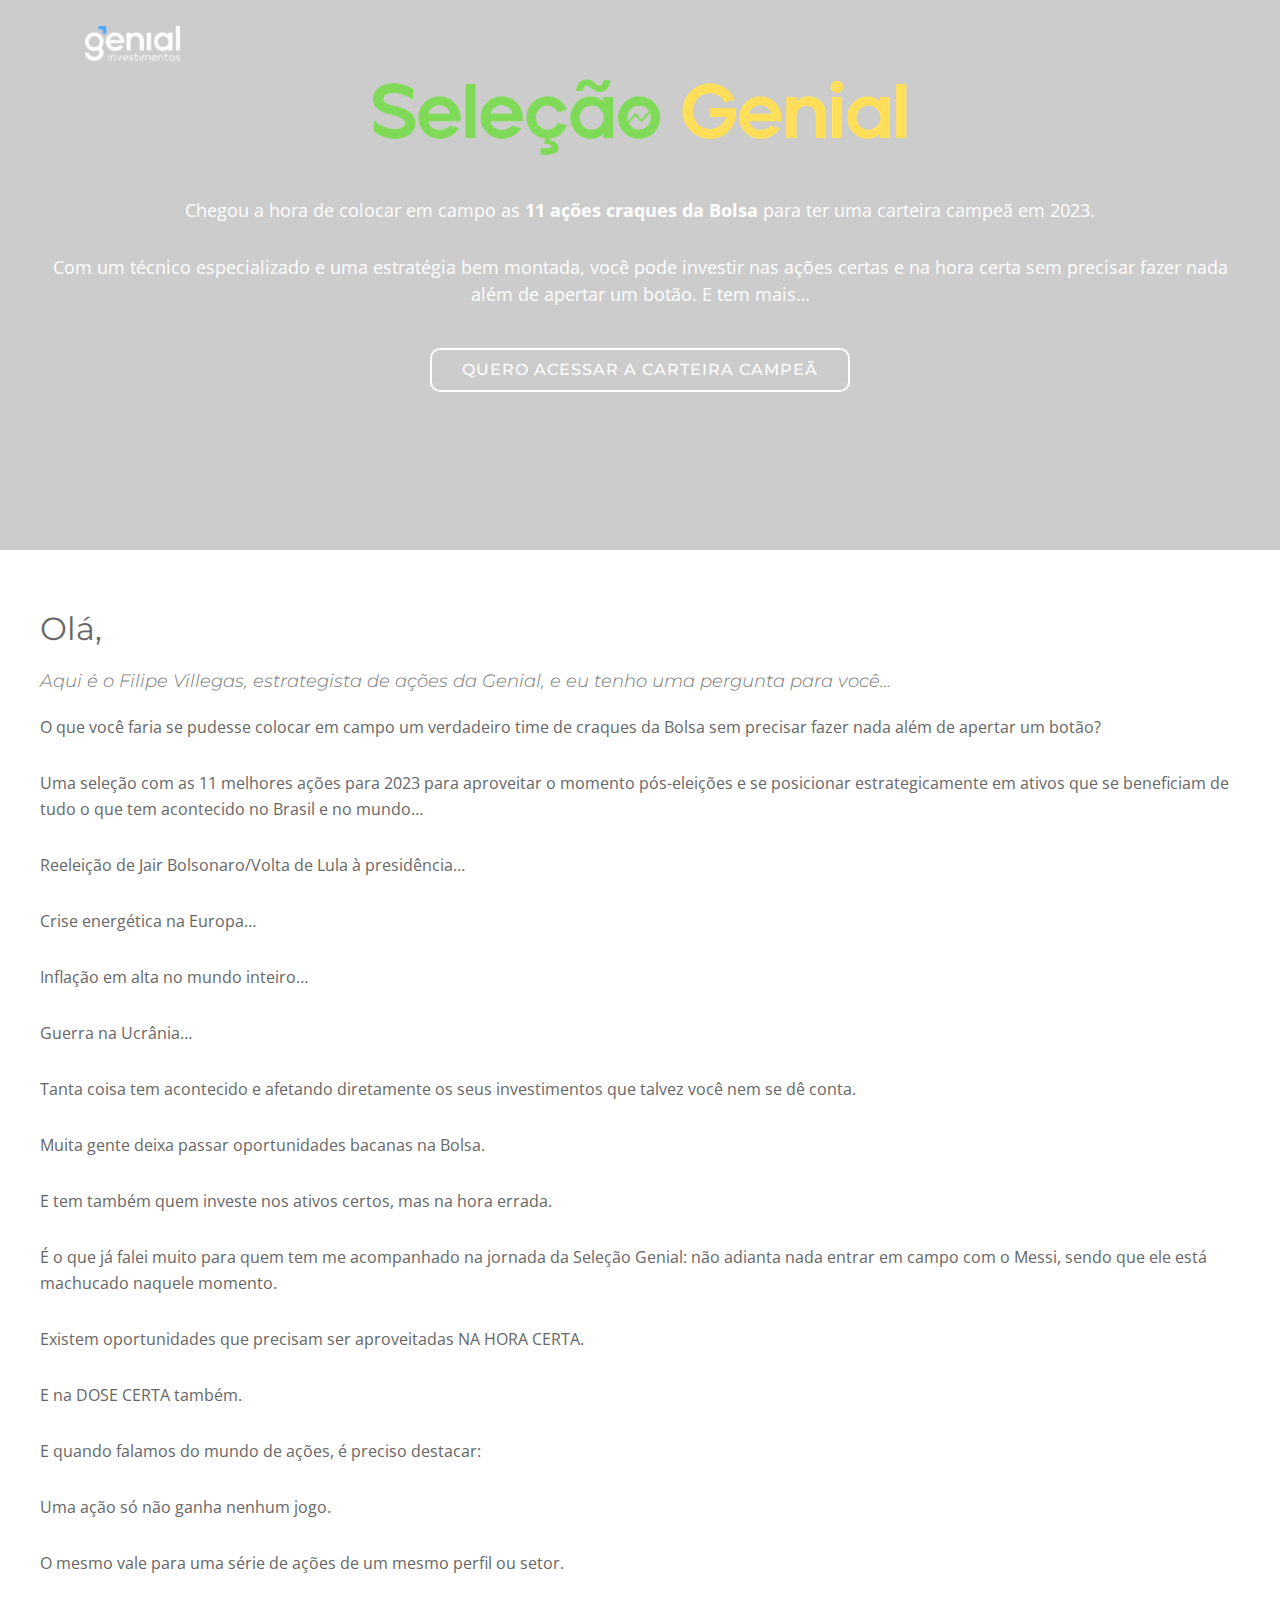
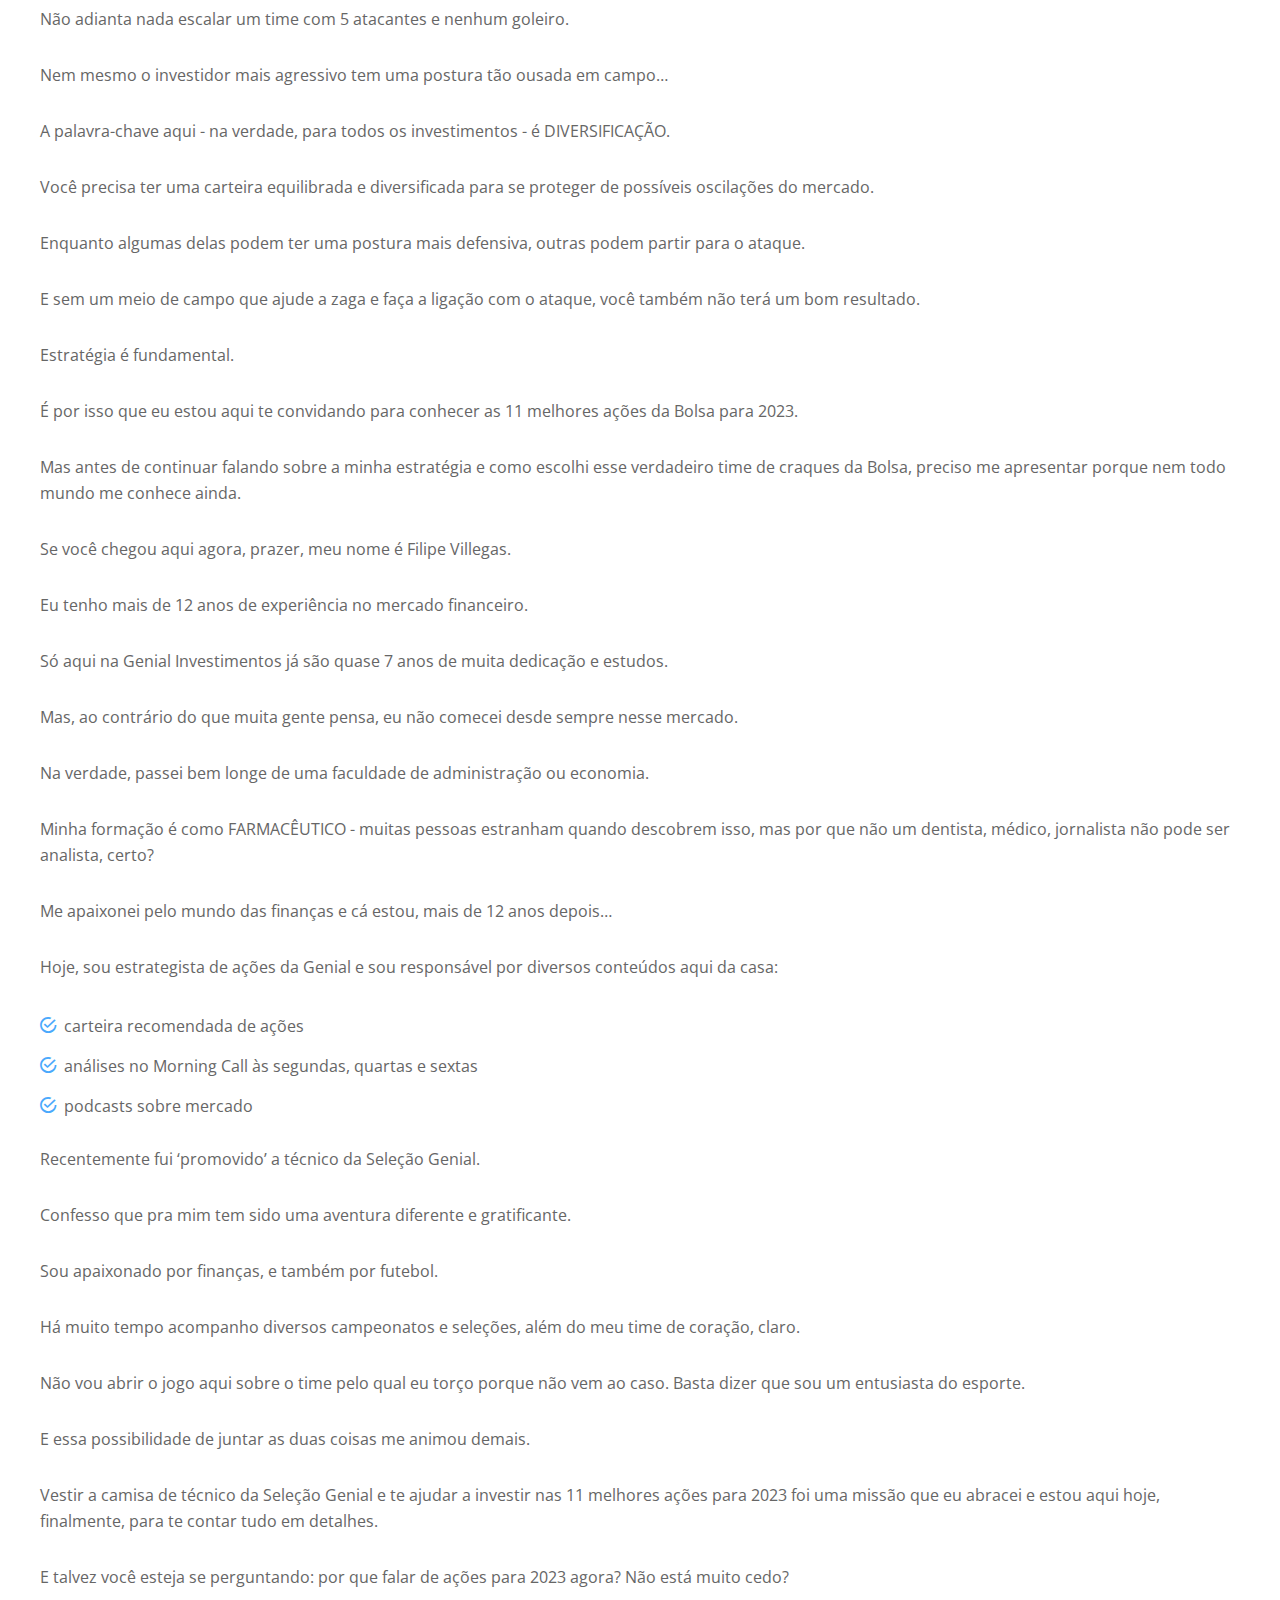
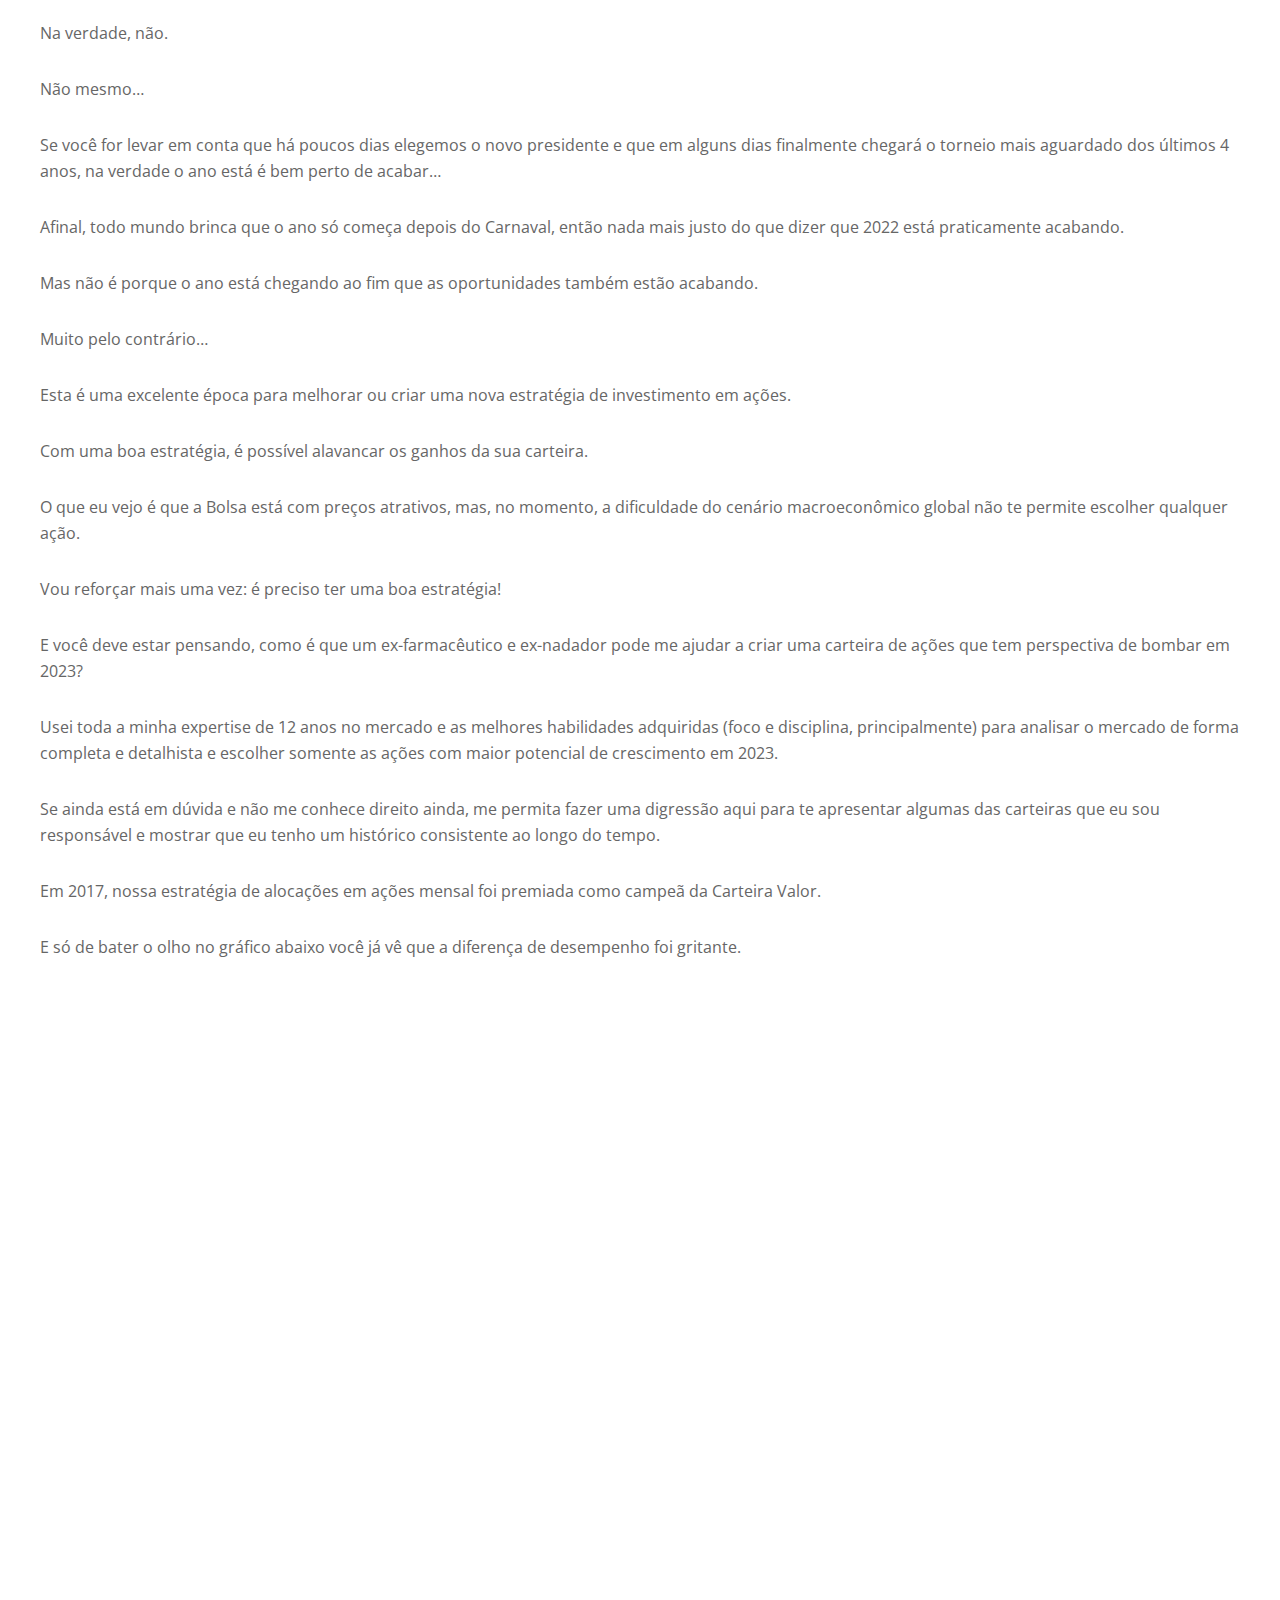
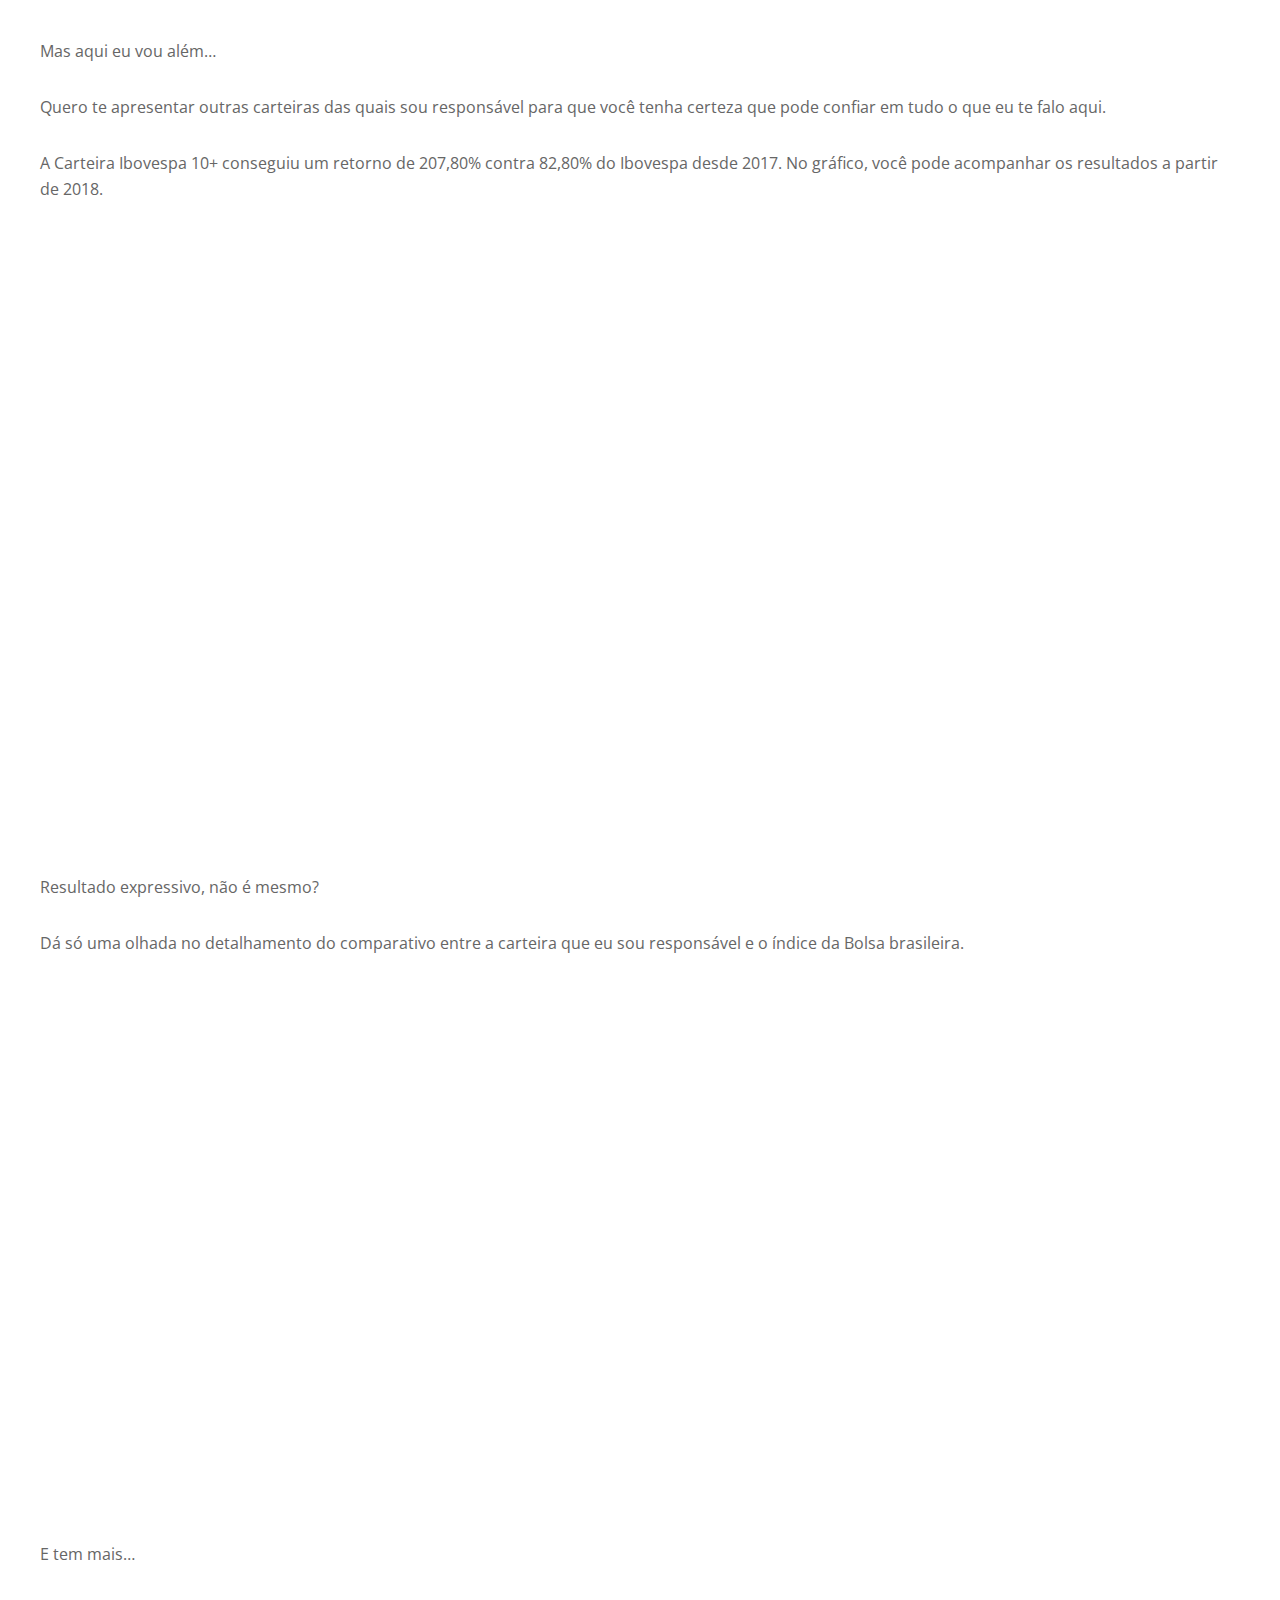
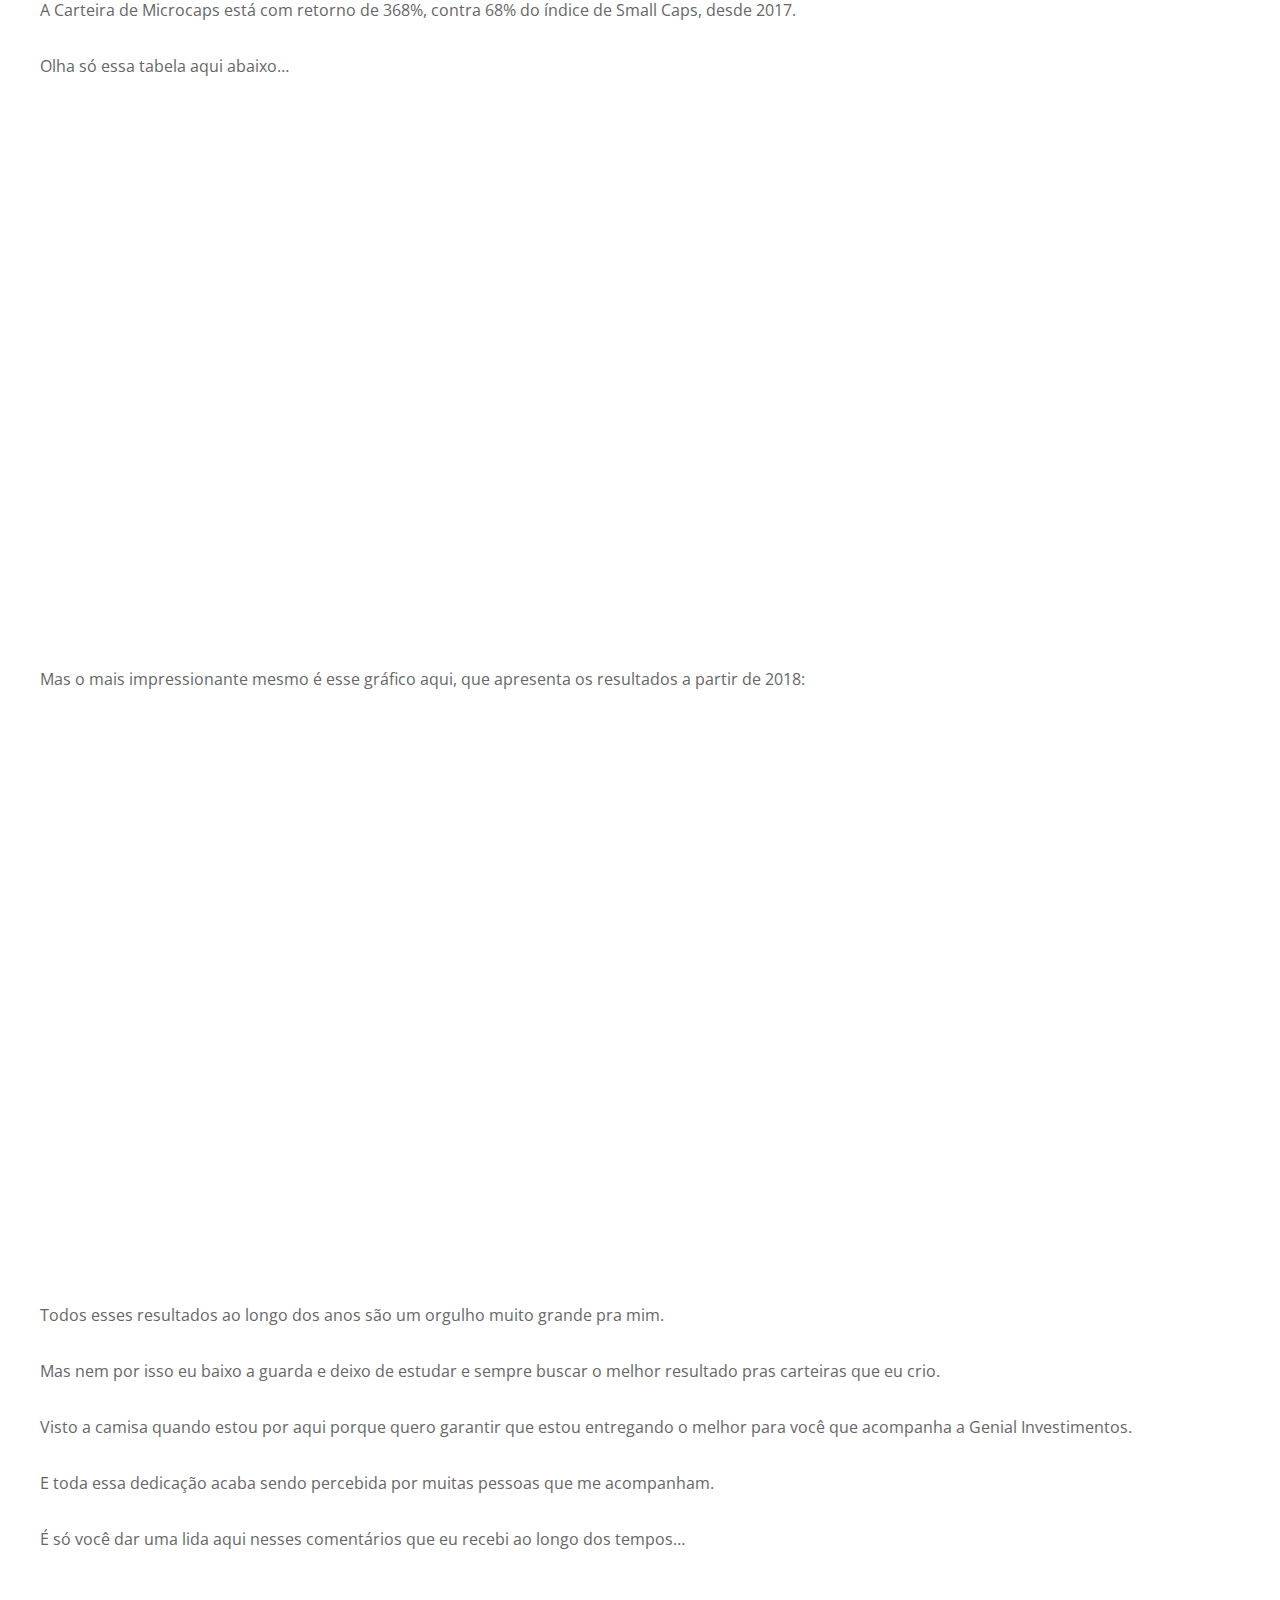
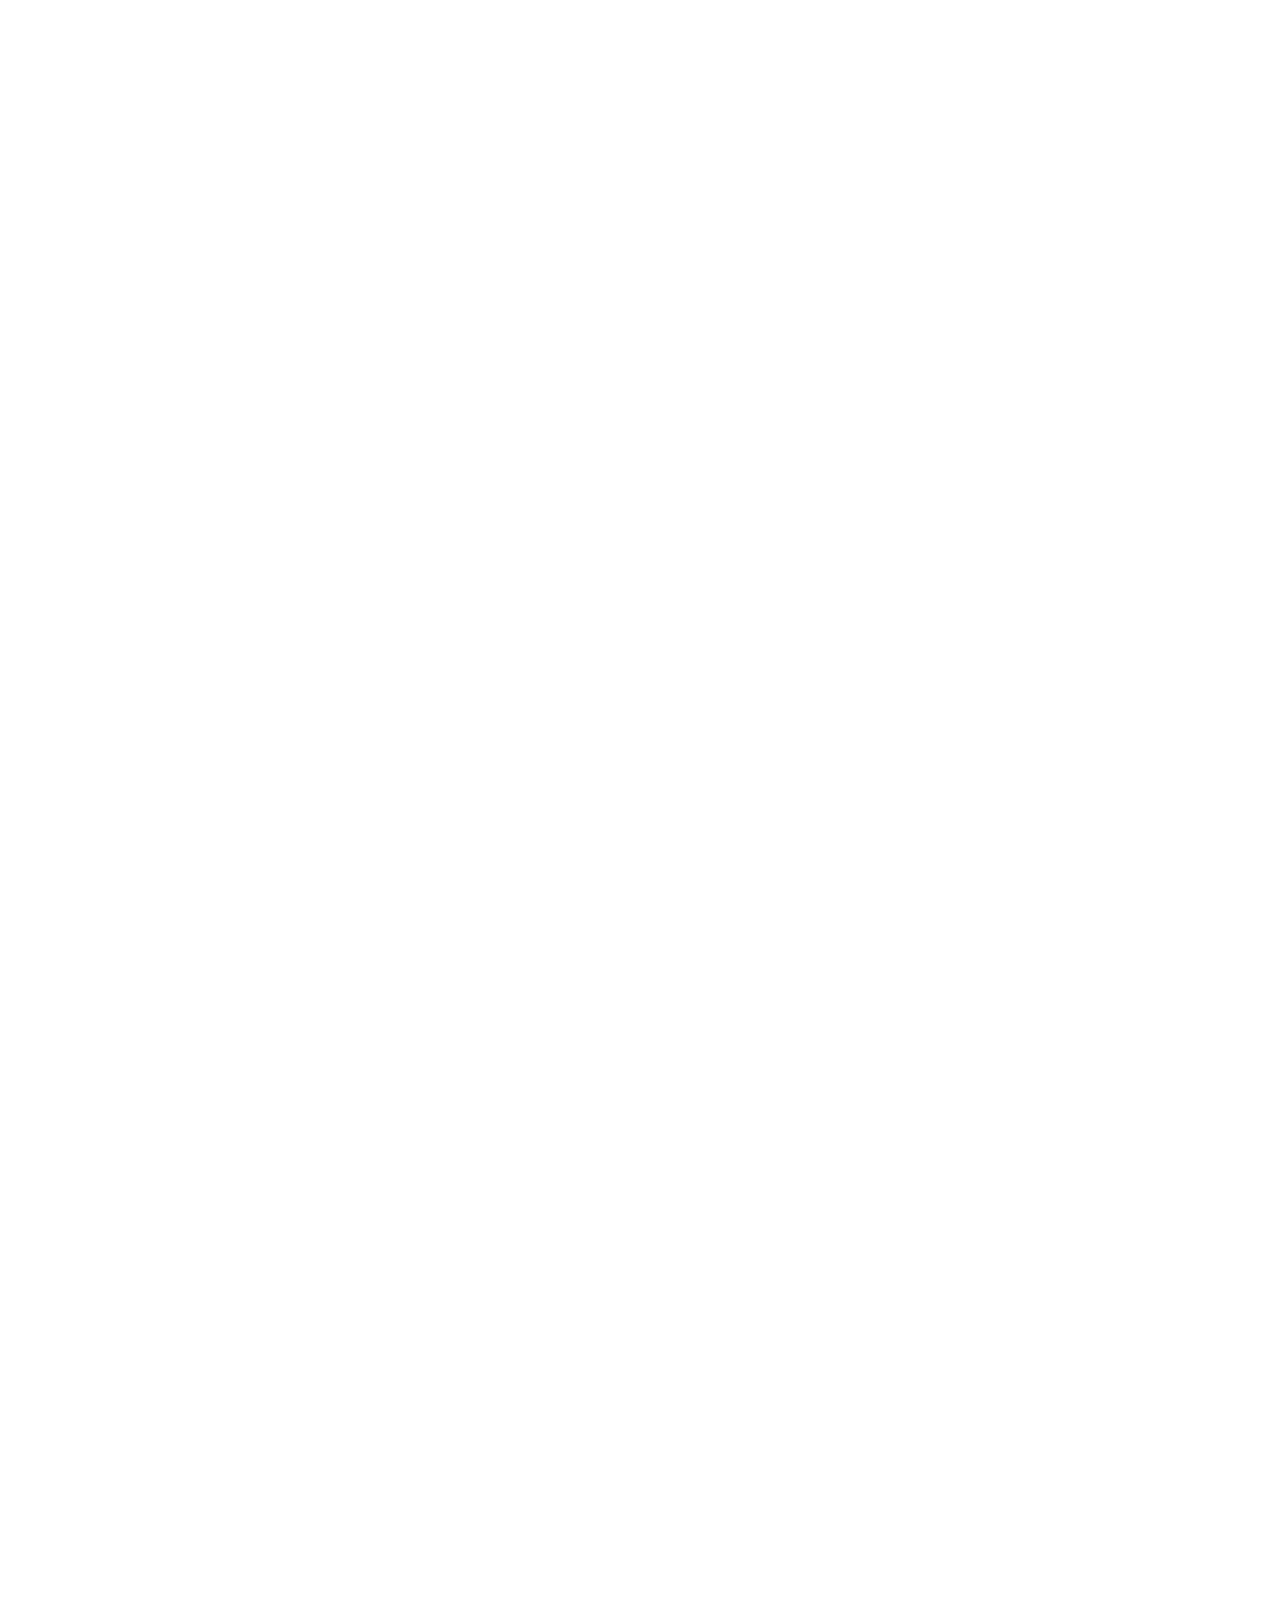
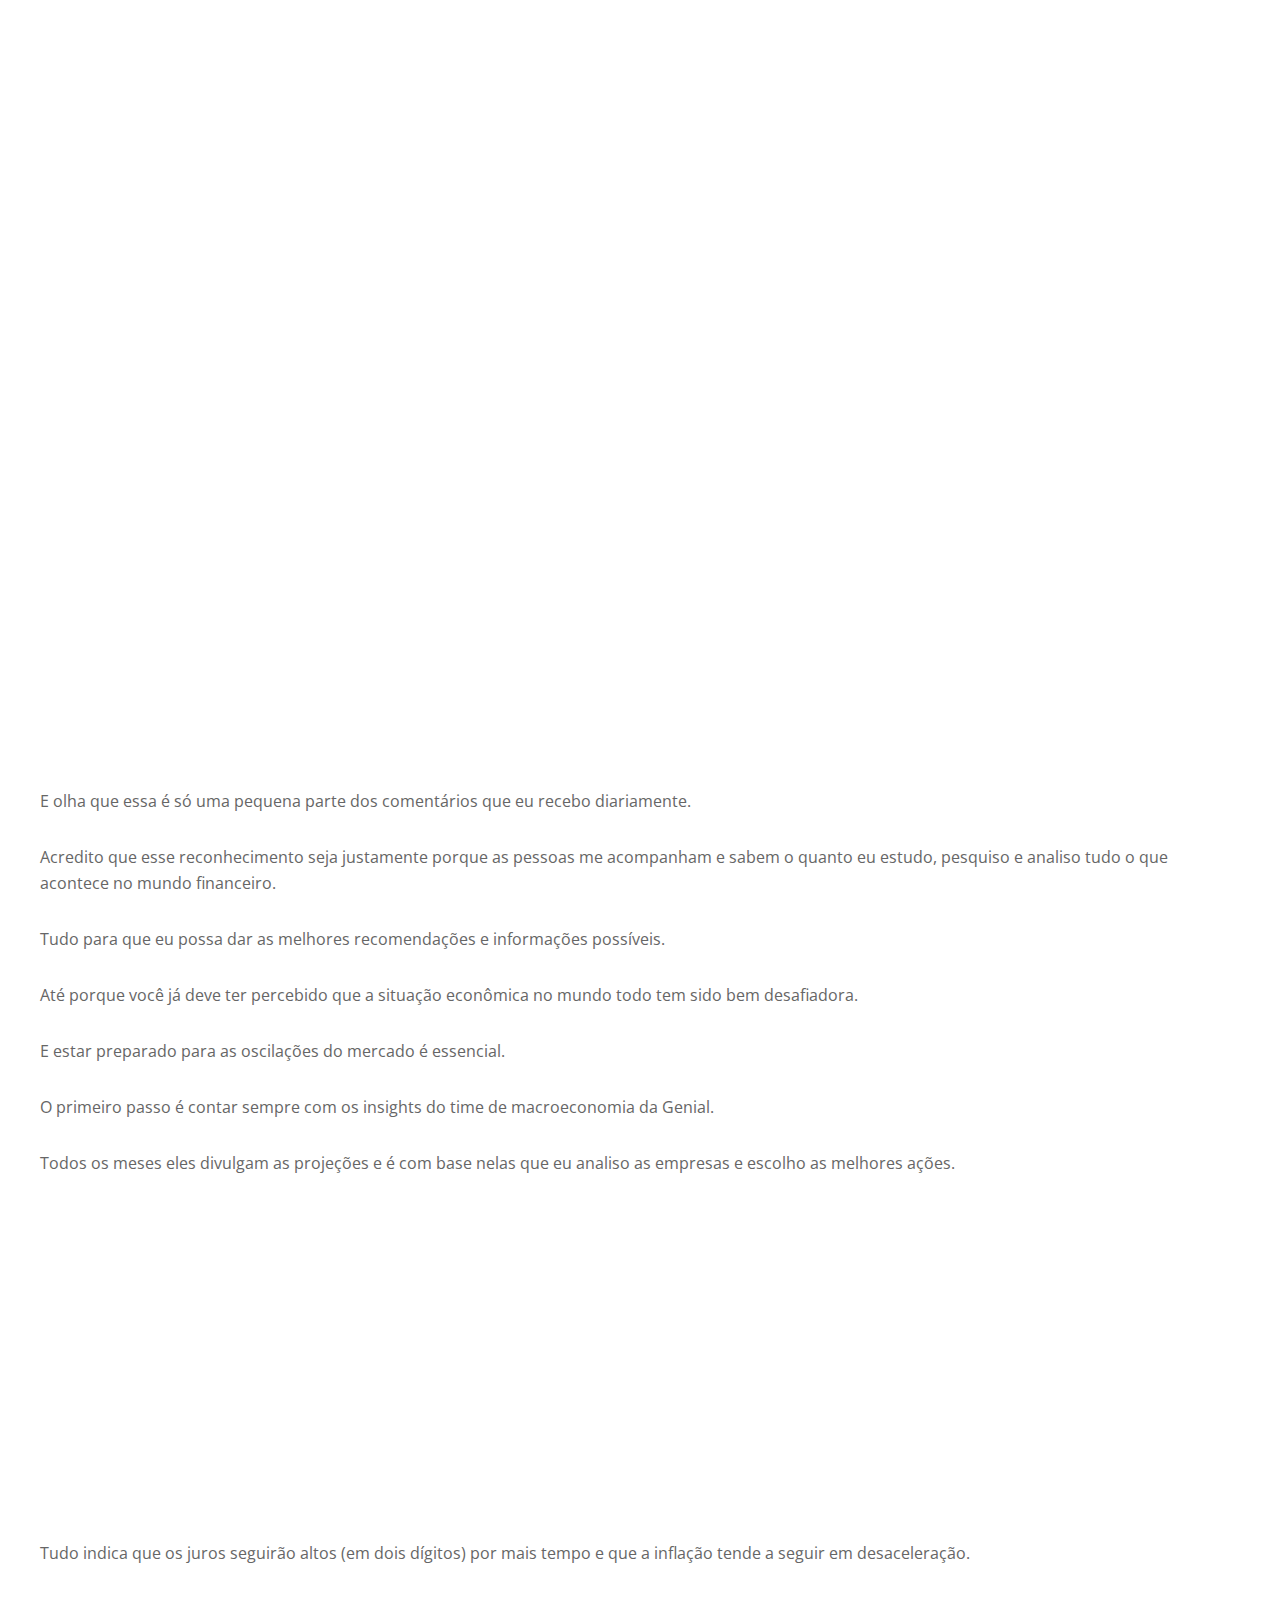
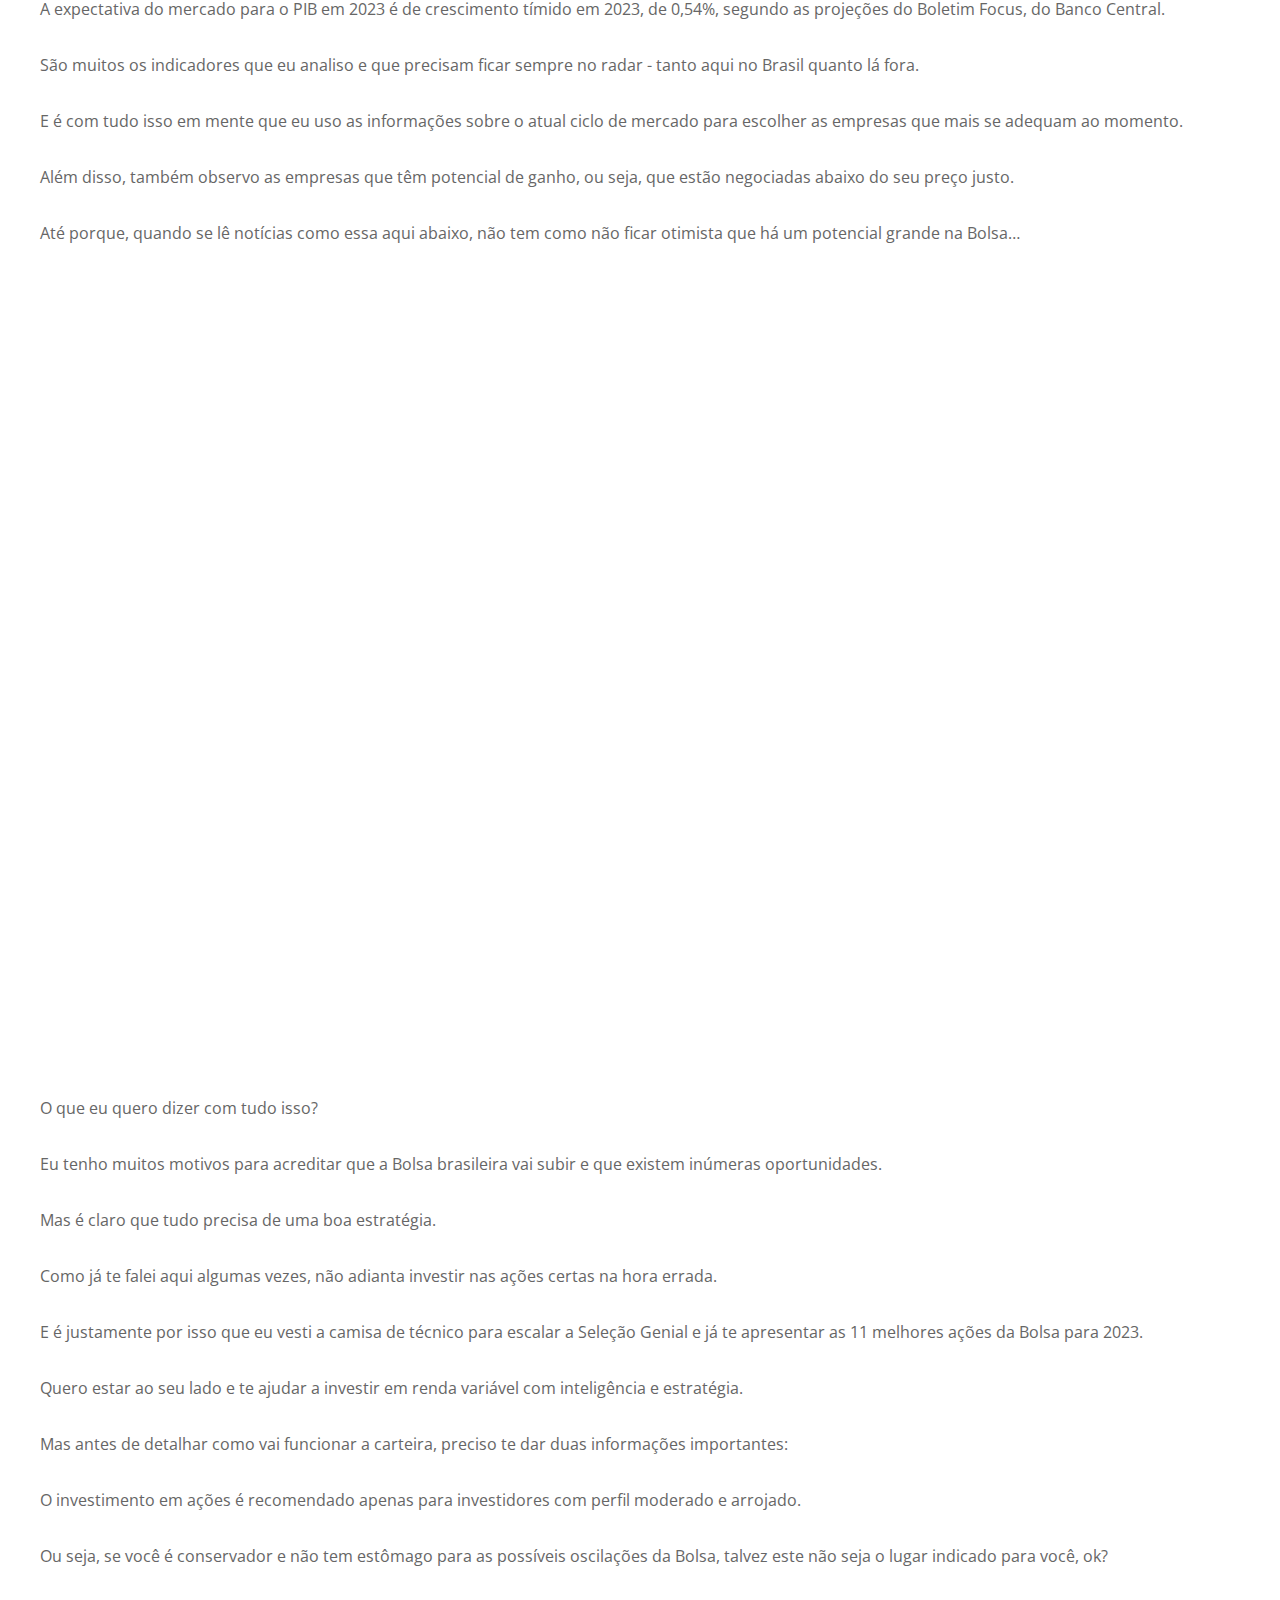
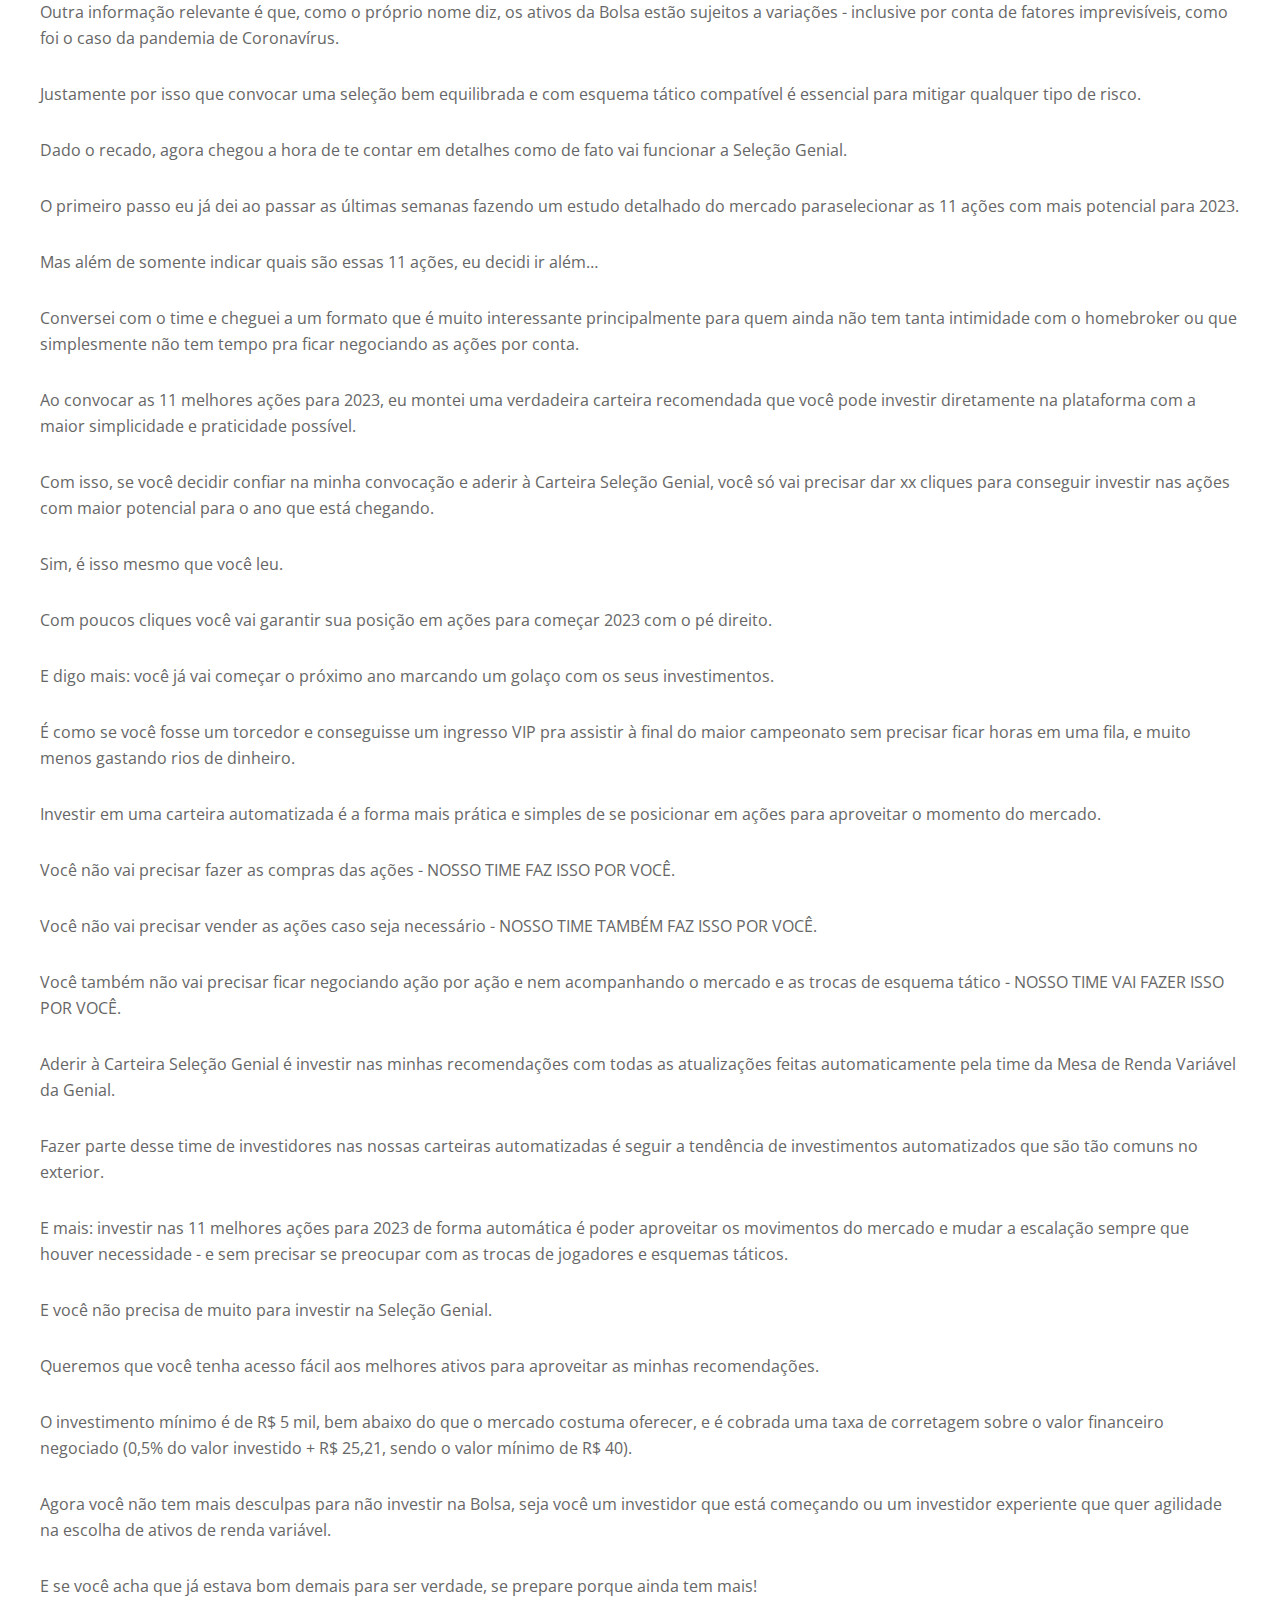
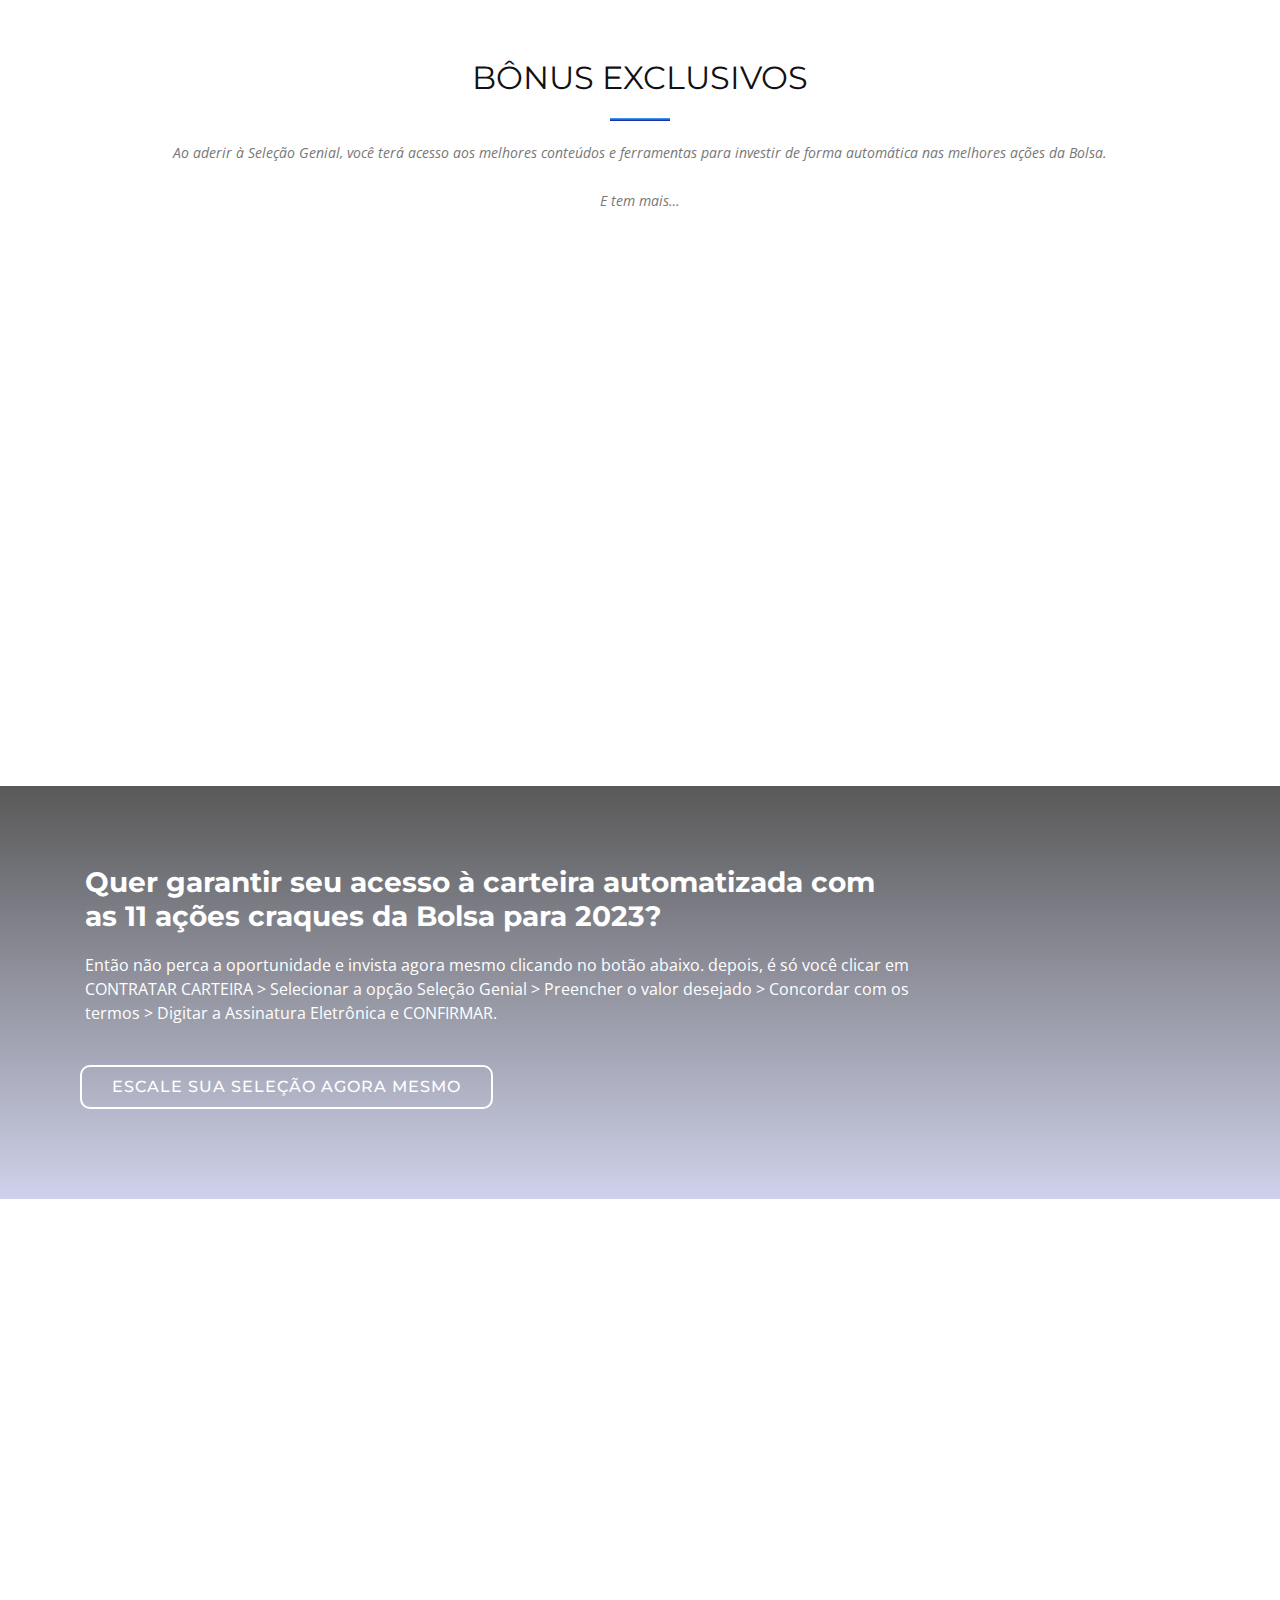
<file: selecao-genial/index.html>
<html lang="en"><head>
  <meta charset="utf-8">
  <title>Seleção Genial</title>
  <meta content="width=device-width, initial-scale=1.0" name="viewport">
  <meta content="" name="keywords">
  <meta content="" name="description">

  <!-- Favicons -->
  <link href="https://www.genialinvestimentos.com.br/images/favicons/favicon-96x96.png" rel="icon">
  <link href="ihttps://www.genialinvestimentos.com.br/images/favicons/favicon-96x96.png" rel="apple-touch-icon">

  <!-- Google Fonts -->
  <link href="https://fonts.googleapis.com/css?family=Montserrat:300,400,500,700|Open+Sans:300,300i,400,400i,700,700i" rel="stylesheet">

  <!-- Bootstrap CSS File -->
  <link href="lib/bootstrap/css/bootstrap.min.css" rel="stylesheet">

  <!-- Libraries CSS Files -->
  <link href="lib/font-awesome/css/font-awesome.min.css" rel="stylesheet">
  <link href="lib/ionicons/css/ionicons.min.css" rel="stylesheet">
  <link href="lib/aos/aos.css" rel="stylesheet">
  <link href="lib/magnific-popup/magnific-popup.css" rel="stylesheet">


  <!-- Main Stylesheet File -->
  <link href="css/style.css" rel="stylesheet">


</head>

<body data-aos-easing="ease" data-aos-duration="400" data-aos-delay="0"><button type="button" id="mobile-nav-toggle" style="display: none;"><i class="fa fa-bars"></i></button>

  <!--==========================
    Header
  ============================-->
  <header id="header" class="">
    <div class="container">

      <div id="logo" class="pull-left">
        <h1><a href="https://www.genialinvestimentos.com.br/" class="scrollto" target="_blank"><img src="img/Genial-Investimentos-neg.png"></a></h1>
        <!-- Uncomment below if you prefer to use an image logo -->
        <!-- <a href="#intro"><img src="img/logo.png" alt="" title="" /></img></a> -->
      </div>

      <!-- #nav-menu-container -->
    </div>
  </header><!-- #header -->

  <!--==========================
    Intro Section
  ============================-->
  <section id="intro">

    <div class="intro-text"><img src="img/logo-selecao-genial.png" style=" width: 600px; max-width: 100%; padding: 30px; padding-top: 50px;">
      <p>Chegou a hora de colocar em campo as <b>11 ações craques da Bolsa</b> para ter uma carteira campeã em 2023.</p>
      <p>Com um técnico especializado e uma estratégia bem montada, você pode investir nas ações certas e na hora certa sem precisar fazer nada além de apertar um botão. E tem mais…</p>
	<a class="cta-btn align-middle" href="https://lp.genialinvestimentos.com.br/selecao-genial/" target="_blank">QUERO ACESSAR A CARTEIRA CAMPEÃ</a>
    </div>



  </section><!-- #intro -->

  <main id="main">

    <!--==========================
      About Us Section
    ============================-->
    <section id="about" class="section-bg">
      <div class="container-fluid">
        

        <div class="row">
          

          <div class="content aos-init" data-aos="fade-left">
            <h2>Olá,</h2>
            <h3>Aqui é o Filipe Villegas, estrategista de ações da Genial, e eu tenho uma pergunta para você…</h3>
            <p>
              O que você faria se pudesse colocar em campo um verdadeiro time de craques da Bolsa sem precisar fazer nada além de apertar um botão?</p>

              <p>Uma seleção com as 11 melhores ações para 2023 para aproveitar o momento pós-eleições e se posicionar estrategicamente em ativos que se beneficiam de tudo o que tem acontecido no Brasil e no mundo…</p>

              <p>Reeleição de Jair Bolsonaro/Volta de Lula à presidência…</p>

              <p>Crise energética na Europa…</p>

              <p>Inflação em alta no mundo inteiro…</p>

              <p>Guerra na Ucrânia…</p>

              <p>Tanta coisa tem acontecido e afetando diretamente os seus investimentos que talvez você nem se dê conta.</p>

              <p>Muita gente deixa passar oportunidades bacanas na Bolsa.</p>

              <p>E tem também quem investe nos ativos certos, mas na hora errada.</p>

              <p>É o que já falei muito para quem tem me acompanhado na jornada da Seleção Genial: não adianta nada entrar em campo com o Messi, sendo que ele está machucado naquele momento.</p>

              <p>Existem oportunidades que precisam ser aproveitadas NA HORA CERTA.</p>

              <p>E na DOSE CERTA também.</p>

              <p>E quando falamos do mundo de ações, é preciso destacar:</p>

              <p>Uma ação só não ganha nenhum jogo.</p>

              <p>O mesmo vale para uma série de ações de um mesmo perfil ou setor.</p>

              <p>Não adianta nada escalar um time com 5 atacantes e nenhum goleiro.</p>

              <p>Nem mesmo o investidor mais agressivo tem uma postura tão ousada em campo…</p>

              <p>A palavra-chave aqui - na verdade, para todos os investimentos - é DIVERSIFICAÇÃO.</p>

              <p>Você precisa ter uma carteira equilibrada e diversificada para se proteger de possíveis oscilações do mercado.</p>

              <p>Enquanto algumas delas podem ter uma postura mais defensiva, outras podem partir para o ataque.
</p>
              <p>E sem um meio de campo que ajude a zaga e faça a ligação com o ataque, você também não terá um bom resultado. </p>

              <p>Estratégia é fundamental.</p>

              <p>É por isso que eu estou aqui te convidando para conhecer as 11 melhores ações da Bolsa para 2023.</p>

              <p>Mas antes de continuar falando sobre a minha estratégia e como escolhi esse verdadeiro time de craques da Bolsa, preciso me apresentar porque nem todo mundo me conhece ainda.</p>

              <p>Se você chegou aqui agora, prazer, meu nome é Filipe Villegas.</p>

              <p>Eu tenho mais de 12 anos de experiência no mercado financeiro.</p>

              <p>Só aqui na Genial Investimentos já são quase 7 anos de muita dedicação e estudos.</p>

              <p>Mas, ao contrário do que muita gente pensa, eu não comecei desde sempre nesse mercado.
</p>
              <p>Na verdade, passei bem longe de uma faculdade de administração ou economia.</p>

              <p>Minha formação é como FARMACÊUTICO - muitas pessoas estranham quando descobrem isso, mas por que não um dentista, médico, jornalista não pode ser analista, certo?</p>

              <p>Me apaixonei pelo mundo das finanças e cá estou, mais de 12 anos depois…</p>

              <p>Hoje, sou estrategista de ações da Genial e sou responsável por diversos conteúdos aqui da casa:

            </p>

            <ul>
              <li><i class="ion-android-checkmark-circle"></i> 	carteira recomendada de ações</li>
              <li><i class="ion-android-checkmark-circle"></i>	análises no Morning Call às segundas, quartas e sextas

</li>
              <li><i class="ion-android-checkmark-circle"></i>	podcasts sobre mercado</li>
            </ul>

            <p>
              Recentemente fui ‘promovido’ a técnico da Seleção Genial.</p>

              <p>Confesso que pra mim tem sido uma aventura diferente e gratificante.</p>

              <p>Sou apaixonado por finanças, e também por futebol.</p>

              <p>Há muito tempo acompanho diversos campeonatos e seleções, além do meu time de coração, claro.</p>

              <p>Não vou abrir o jogo aqui sobre o time pelo qual eu torço porque não vem ao caso. Basta dizer que sou um entusiasta do esporte.</p>

              <p>E essa possibilidade de juntar as duas coisas me animou demais.</p>

              <p>Vestir a camisa de técnico da Seleção Genial e te ajudar a investir nas 11 melhores ações para 2023 foi uma missão que eu abracei e estou aqui hoje, finalmente, para te contar tudo em detalhes.</p>

              <p>E talvez você esteja se perguntando: por que falar de ações para 2023 agora? Não está muito cedo?</p>

              <p>Na verdade, não.</p>

              <p>Não mesmo…</p>

              <p>Se você for levar em conta que há poucos dias elegemos o novo presidente e que em alguns dias finalmente chegará o torneio mais aguardado dos últimos 4 anos, na verdade o ano está é bem perto de acabar…</p>

              <p>Afinal, todo mundo brinca que o ano só começa depois do Carnaval, então nada mais justo do que dizer que 2022 está praticamente acabando.</p>

              <p>Mas não é porque o ano está chegando ao fim que as oportunidades também estão acabando.</p>

              <p>Muito pelo contrário…</p>

              <p>Esta é uma excelente época para melhorar ou criar uma nova estratégia de investimento em ações.</p>

              <p>Com uma boa estratégia, é possível alavancar os ganhos da sua carteira.</p>

              <p>O que eu vejo é que a Bolsa está com preços atrativos, mas, no momento, a dificuldade do cenário macroeconômico global não te permite escolher qualquer ação.</p>

              <p>Vou reforçar mais uma vez: é preciso ter uma boa estratégia!</p>

              <p>E você deve estar pensando, como é que um ex-farmacêutico e ex-nadador pode me ajudar a criar uma carteira de ações que tem perspectiva de bombar em 2023?</p>

              <p>Usei toda a minha expertise de 12 anos no mercado e as melhores habilidades adquiridas (foco e disciplina, principalmente) para analisar o mercado de forma completa e detalhista e escolher somente as ações com maior potencial de crescimento em 2023.</p>

              <p>Se ainda está em dúvida e não me conhece direito ainda, me permita fazer uma digressão aqui para te apresentar algumas das carteiras que eu sou responsável e mostrar que eu tenho um histórico consistente ao longo do tempo.</p>

              <p>Em 2017, nossa estratégia de alocações em ações mensal foi premiada como campeã da Carteira Valor.</p>

              <p>E só de bater o olho no gráfico abaixo você já vê que a diferença de desempenho foi gritante.

            </p>
            <p></p>
            <div class="about-img aos-init" data-aos="fade-right">
            <img src="img/sg-imagem-1.png" alt="">
          </div>
          <p></p>
          <p>Mas aqui eu vou além…</p>
<p>Quero te apresentar outras carteiras das quais sou responsável para que você tenha certeza que pode confiar em tudo o que eu te falo aqui.</p>
<p>A Carteira Ibovespa 10+ conseguiu um retorno de 207,80% contra 82,80% do Ibovespa desde 2017. No gráfico, você pode acompanhar os resultados a partir de 2018.</p>
<div class="about-img aos-init" data-aos="fade-right">
            <img src="img/sg-imagem-2.png" alt="">
          </div>
          <p></p>
          <p>Resultado expressivo, não é mesmo?</p>
<p>Dá só uma olhada no detalhamento do comparativo entre a carteira que eu sou responsável e o índice da Bolsa brasileira.
</p>
<div class="about-img aos-init" data-aos="fade-right">
            <img src="img/sg-imagem-3.png" alt=""></div>
<p></p>
<p>E tem mais…</p>
<p>A Carteira de Microcaps está com retorno de 368%, contra 68% do índice de Small Caps, desde 2017.</p>
<p>Olha só essa tabela aqui abaixo…</p>
<div class="about-img aos-init" data-aos="fade-right">
            <img src="img/sg-imagem-4.png" alt=""></div>
            <p></p>
            <p>Mas o mais impressionante mesmo é esse gráfico aqui, que apresenta os resultados a partir de 2018:</p>
            <div class="about-img aos-init" data-aos="fade-right">
            <img src="img/sg-imagem-5.png" alt=""></div>
            <p></p>
            <p>Todos esses resultados ao longo dos anos são um orgulho muito grande pra mim.

<p>Mas nem por isso eu baixo a guarda e deixo de estudar e sempre buscar o melhor resultado pras carteiras que eu crio.</p>
<p>Visto a camisa quando estou por aqui porque quero garantir que estou entregando o melhor para você que acompanha a Genial Investimentos.</p>
<p>E toda essa dedicação acaba sendo percebida por muitas pessoas que me acompanham.</p>
<p>É só você dar uma lida aqui nesses comentários que eu recebi ao longo dos tempos…</p>

<div class="about-img aos-init" data-aos="fade-right">
            <img src="img/sg-imagem-6.png" alt=""></div>
<div class="about-img aos-init" data-aos="fade-right">
            <img src="img/sg-imagem-7.png" alt=""></div>
            <div class="about-img aos-init" data-aos="fade-right">
            <img src="img/sg-imagem-8.png" alt=""></div>
            <div class="about-img aos-init" data-aos="fade-right">
            <img src="img/sg-imagem-9.png" alt=""></div>
            <div class="about-img aos-init" data-aos="fade-right">
            <img src="img/sg-imagem-10.png" alt=""></div>
            <div class="about-img aos-init" data-aos="fade-right">
            <img src="img/sg-imagem-11	.png" alt=""></div>
        <p></p>
        <p>E olha que essa é só uma pequena parte dos comentários que eu recebo diariamente.</p>

<p>Acredito que esse reconhecimento seja justamente porque as pessoas me acompanham e sabem o quanto eu estudo, pesquiso e analiso tudo o que acontece no mundo financeiro.</p>

<p>Tudo para que eu possa dar as melhores recomendações e informações possíveis.</p>

<p>Até porque você já deve ter percebido que a situação econômica no mundo todo tem sido bem desafiadora.
</p>
<p>E estar preparado para as oscilações do mercado é essencial.</p>

<p>O primeiro passo é contar sempre com os insights do time de macroeconomia da Genial.</p>

<p>Todos os meses eles divulgam as projeções e é com base nelas que eu analiso as empresas e escolho as melhores ações.</p>
<div class="about-img aos-init" data-aos="fade-right">
            <img src="img/sg-imagem-12	.png" alt=""></div>
<p></p>
<p>Tudo indica que os juros seguirão altos (em dois dígitos) por mais tempo e que a inflação tende a seguir em desaceleração.</p>
<p>A expectativa do mercado para o PIB em 2023 é de crescimento tímido em 2023, de 0,54%, segundo as projeções do Boletim Focus, do Banco Central.</p>
<p>São muitos os indicadores que eu analiso e que precisam ficar sempre no radar - tanto aqui no Brasil quanto lá fora.</p>
<p>E é com tudo isso em mente que eu uso as informações sobre o atual ciclo de mercado para escolher as empresas que mais se adequam ao momento.</p>
<p>Além disso, também observo as empresas que têm potencial de ganho, ou seja, que estão negociadas abaixo do seu preço justo.</p>
<p>Até porque, quando se lê notícias como essa aqui abaixo, não tem como não ficar otimista que há um potencial grande na Bolsa…</p>
<p></p>
<div class="about-img aos-init" data-aos="fade-right">
            <img src="img/sg-imagem-13	.png" alt=""></div>
            <p><br></p>
            <div class="about-img aos-init" data-aos="fade-right">
            <img src="img/sg-imagem-12	.png" alt=""></div>
            <p></p>

          <p>O que eu quero dizer com tudo isso?</p>

          <p>Eu tenho muitos motivos para acreditar que a Bolsa brasileira vai subir e que existem inúmeras oportunidades.</p>

<p>Mas é claro que tudo precisa de uma boa estratégia.</p>

<p>Como já te falei aqui algumas vezes, não adianta investir nas ações certas na hora errada.</p>

<p>E é justamente por isso que eu vesti a camisa de técnico para escalar a Seleção Genial e já te apresentar as 11 melhores ações da Bolsa para 2023.</p>

<p>Quero estar ao seu lado e te ajudar a investir em renda variável com inteligência e estratégia.</p>

<p>Mas antes de detalhar como vai funcionar a carteira, preciso te dar duas informações importantes:</p>

<p>O investimento em ações é recomendado apenas para investidores com perfil moderado e arrojado.</p>

<p>Ou seja, se você é conservador e não tem estômago para as possíveis oscilações da Bolsa, talvez este não seja o lugar indicado para você, ok?</p>

<p>Outra informação relevante é que, como o próprio nome diz, os ativos da Bolsa estão sujeitos a variações - inclusive por conta de fatores imprevisíveis, como foi o caso da pandemia de Coronavírus.</p>

<p>Justamente por isso que convocar uma seleção bem equilibrada e com esquema tático compatível é essencial para mitigar qualquer tipo de risco.</p>

<p>Dado o recado, agora chegou a hora de te contar em detalhes como de fato vai funcionar a Seleção Genial.
</p>
<p>O primeiro passo eu já dei ao passar as últimas semanas fazendo um estudo detalhado do mercado paraselecionar as 11 ações com mais potencial para 2023. </p>
</p>
<p>Mas além de somente indicar quais são essas 11 ações, eu decidi ir além…</p>

<p>Conversei com o time e cheguei a um formato que é muito interessante principalmente para quem ainda não tem tanta intimidade com o homebroker ou que simplesmente não tem tempo pra ficar negociando as ações por conta.</p>

<p>Ao convocar as 11 melhores ações para 2023, eu montei uma verdadeira carteira recomendada que você pode investir diretamente na plataforma com a maior simplicidade e praticidade possível.</p>

<p>Com isso, se você decidir confiar na minha convocação e aderir à Carteira Seleção Genial, você só vai precisar dar xx cliques para conseguir investir nas ações com maior potencial para o ano que está chegando.
</p>
<p>Sim, é isso mesmo que você leu.</p>

<p>Com poucos cliques você vai garantir sua posição em ações para começar 2023 com o pé direito.</p>

<p>E digo mais: você já vai começar o próximo ano marcando um golaço com os seus investimentos.</p>

<p>É como se você fosse um torcedor e conseguisse um ingresso VIP pra assistir à final do maior campeonato sem precisar ficar horas em uma fila, e muito menos gastando rios de dinheiro.
</p>
<p>Investir em uma carteira automatizada é a forma mais prática e simples de se posicionar em ações para aproveitar o momento do mercado.</p>

<p>Você não vai precisar fazer as compras das ações - NOSSO TIME FAZ ISSO POR VOCÊ.</p>

<p>Você não vai precisar vender as ações caso seja necessário - NOSSO TIME TAMBÉM FAZ ISSO POR VOCÊ.</p>

<p>Você também não vai precisar ficar negociando ação por ação e nem acompanhando o mercado e as trocas de esquema tático - NOSSO TIME VAI FAZER ISSO POR VOCÊ.</p>

<p>Aderir à Carteira Seleção Genial é investir nas minhas recomendações com todas as atualizações feitas automaticamente pela time da Mesa de Renda Variável da Genial.</p>

<p>Fazer parte desse time de investidores nas nossas carteiras automatizadas é seguir a tendência de investimentos automatizados que são tão comuns no exterior.</p>

<p>E mais: investir nas 11 melhores ações para 2023 de forma automática é poder aproveitar os movimentos do mercado e mudar a escalação sempre que houver necessidade - e sem precisar se preocupar com as trocas de jogadores e esquemas táticos.</p>

<p>E você não precisa de muito para investir na Seleção Genial.</p>

<p>Queremos que você tenha acesso fácil aos melhores ativos para aproveitar as minhas recomendações.</p>

<p>O investimento mínimo é de R$ 5 mil, bem abaixo do que o mercado costuma oferecer, e é cobrada uma taxa de corretagem sobre o valor financeiro negociado (0,5% do valor investido + R$ 25,21, sendo o valor mínimo de R$ 40).</p>

<p>Agora você não tem mais desculpas para não investir na Bolsa, seja você um investidor que está começando ou um investidor experiente que quer agilidade na escolha de ativos de renda variável.</p>

<p>E se você acha que já estava bom demais para ser verdade, se prepare porque ainda tem mais!</p>

        </div>

      </div>
    </section><!-- #about -->


    <!--==========================
      More Features Section
    ============================-->
    <section id="more-features" class="section-bg">
      <div class="container">

        <div class="section-header">
          <h3 class="section-title">BÔNUS EXCLUSIVOS</h3>
          <span class="section-divider"></span>
          <p class="section-description">Ao aderir à Seleção Genial, você terá acesso aos melhores conteúdos e ferramentas para investir de forma automática nas melhores ações da Bolsa.<br>
          	<br>

E tem mais…
</p>
        </div>

        <div class="row">

          <div class="col-lg-6">
            <div class="box aos-init" data-aos="fade-right">
             
              <h4 class="title"><a href="">DOIS ESQUEMAS TÁTICOS</a></h4>
              <p class="description">Receba o relatório com a escalação oficial da Seleção + dois esquemas táticos extras caso você tenha um sentimento diferente sobre o cenário em comparação com o que estamos recomendando.</p>
              <p><br>
              <br></p>
            </div>
          </div>

          <div class="col-lg-6">
            <div class="box aos-init" data-aos="fade-left">
             
              <h4 class="title"><a href="">ACOMPANHAMENTO ATÉ 2026</a></h4>
              
              <p class="description">A princípio, a Seleção Genial seria uma carteira única e pontual. 

Mas entendi que só isso não seria o suficiente para você investir com qualidade, então vou propor rebalanceamentos conforme a necessidade até a próxima Copa dos EUA, México e Canadá.
<p><br>
            </p>
</p>
            </div>
          </div>

          <div class="col-lg-6">
            <div class="box aos-init" data-aos="fade-right">
              
              <h4 class="title"><a href="">BANCO DE RESERVAS</a></h4>
              <p class="description">Além das 11 melhores ações para 2023, vou disponibilizar para você também uma lista de 5 ações que podem estar no seu banco de reservas - claro que você pode aproveitar as recomendações para colocar elas em campo diretamente no seu homebroker assim que quiser.</p>

            </div>
          </div>

          <div class="col-lg-6">
            <div class="box aos-init" data-aos="fade-left">
              
              <h4> <a href="">LIVE TIRA DÚVIDAS</a></h4>
              <p class="description">Farei uma live exclusivamente para quem aderir à Seleção Genial. A ideia é justamente tirar possíveis dúvidas e dar mais detalhes sobre as escalações. Tudo para que você possa estar 100% preparado para acompanhar seu time em campo.</p>
               <p><br>
            </p>
            </div>
          </div>

        </div>
      </div>
    </section><!-- #more-features -->


    <!--==========================
      Call To Action Section
    ============================-->
    <section id="call-to-action">
      <div class="container">
        <div class="row">
          <div class="col-lg-9 text-center text-lg-left">
            <h3 class="cta-title">Quer garantir seu acesso à carteira automatizada com as 11 ações craques da Bolsa para 2023? </h3>
            <p class="cta-text"> Então não perca a oportunidade e invista agora mesmo clicando no botão abaixo. depois, é só você clicar em CONTRATAR CARTEIRA > Selecionar a opção Seleção Genial > Preencher o valor desejado > Concordar com os termos > Digitar a Assinatura Eletrônica e CONFIRMAR.</p>
          </div>
          <div class="cta-btn-container text-center">
            <a class="cta-btn align-middle" href="https://app.genialinvestimentos.com.br/investir/acoes-e-futuro/carteira-recomendada/solicitar" target="_blank">ESCALE SUA SELEÇÃO AGORA MESMO</a>
          </div>
        </div>

      </div>
    </section><!-- #call-to-action -->

   
    <!--==========================
      About Us Section
    ============================-->
    <section id="about" class="section-bg">
      <div class="container-fluid">
        

        <div class="row">
          

          <div class="content aos-init" data-aos="fade-left">
            <p>Mas se você ainda não está se sentindo confortável para investir agora, fica tranquilo(a).</p> 

<p>Te convido a acessar o Relatório Seleção Genial que eu preparei com muito cuidado para te dar todos os detalhes da minha convocação, inclusive as teses e ações escolhidas.</p>

<p>Ao analisar todos os conteúdos, tenho certeza que você vai se sentir mais preparado para investir nas 11 ações craques da Bolsa por meio da Carteira Seleção Genial.</p>

<center><a class="cta-btn align-middle" href="https://app.genialinvestimentos.com.br/investir/acoes-e-futuro/carteira-recomendada/solicitar" target="_blank" >QUERO ACESSAR A CARTEIRA CAMPEÃ</a></center>

<p></p>
<p>Atenção: a carteira Seleção Genial tem vagas limitadas, já que não podemos sobrecarregar o nosso time de analistas e acabar prejudicando a sua experiência - o que é o mais importante pra nós.
</p>
<p>Recomendo então que você seja ágil na sua escolha e venha comigo nessa jornada emocionante da Seleção Genial.</p>

<p>Um abraço,<br>
Filipe Villegas</p>

        </div>

      </div>
    </section><!-- #about -->

  </main>

  <!--==========================
    Footer
  ============================-->
  <footer id="footer">
    <div class="container">
      <div class="row">
        <div class="col-lg-6 text-lg-left text-center">
          <div class="copyright">
            © Copyright. All Rights Reserved. 
          </div>
          <div class="credits">
            <!--
              All the links in the footer should remain intact.
              You can delete the links only if you purchased the pro version.
              Licensing information: https://bootstrapmade.com/license/
              Purchase the pro version with working PHP/AJAX contact form: https://bootstrapmade.com/buy/?theme=Avilon
            -->
            Designed by <a href="https://bootstrapmade.com/">BootstrapMade</a>
          </div>
        </div>
        <div class="col-lg-6">
          <nav class="footer-links text-lg-right text-center pt-2 pt-lg-0">
            <a href="#intro" class="scrollto">Home</a>
            <a href="#about" class="scrollto">About</a>
            <a href="#">Privacy Policy</a>
            <a href="#">Terms of Use</a>
          </nav>
        </div>
      </div>
    </div>
  </footer><!-- #footer -->

  <a href="#" class="back-to-top" style="display: none;"><i class="fa fa-chevron-up"></i></a>

  <!-- JavaScript Libraries -->
  <script src="lib/jquery/jquery.min.js"></script>
  <script src="lib/jquery/jquery-migrate.min.js"></script>
  <script src="lib/bootstrap/js/bootstrap.bundle.min.js"></script>
  <script src="lib/easing/easing.min.js"></script>
  <script src="lib/aos/aos.js"></script>
  <script src="lib/superfish/hoverIntent.js"></script>
  <script src="lib/superfish/superfish.min.js"></script>
  <script src="lib/magnific-popup/magnific-popup.min.js"></script>

  <!-- Contact Form JavaScript File -->
  <script src="contactform/contactform.js"></script>

  <!-- Template Main Javascript File -->
  <script src="js/main.js"></script>



<div id="mobile-body-overly"></div></body></html>
</file>
<file: selecao-genial/css/style.css>
/*
  Theme Name: Avilon
  Theme URL: https://bootstrapmade.com/avilon-bootstrap-landing-page-template/
  Author: BootstrapMade.com
  License: https://bootstrapmade.com/license/
*/
/*--------------------------------------------------------------
# General
--------------------------------------------------------------*/
body {
  background: #fff;
  color: #666666;
  font-family: "Open Sans", sans-serif;
  overflow-x: hidden;
}

a {
  color: #1dc8cd;
  transition: 0.5s;
}

a:hover, a:active, a:focus {
  color: #1dc9ce;
  outline: none;
  text-decoration: none;
}

p {
  padding: 0;
  margin: 0 0 30px 0;
}

h1, h2, h3, h4, h5, h6 {
  font-family: "Montserrat", sans-serif;
  font-weight: 400;
  margin: 0 0 20px 0;
  padding: 0;
}

/* Back to top button */
.back-to-top {
  position: fixed;
  display: none;
  background: linear-gradient(45deg, #000d4d, #0d1d96);
  color: #fff;
  padding: 2px 20px 8px 20px;
  font-size: 16px;
  border-radius: 4px 4px 0 0;
  right: 15px;
  bottom: 0;
  transition: none;
}

.back-to-top:focus {
  background: linear-gradient(45deg, #000d4d, #0d1d96);
  color: #fff;
  outline: none;
}

.back-to-top:hover {
  background: #0d1d96;
  color: #fff;
}

/*--------------------------------------------------------------
# Header
--------------------------------------------------------------*/
#header {
  padding: 30px 0;
  height: 92px;
  position: fixed;
  left: 0;
  top: 0;
  right: 0;
  transition: all 0.5s;
  z-index: 997;
}

#header #logo {
  float: left;
}

#header #logo h1 {
  font-size: 36px;
  margin: -4px 0 0 0;
  padding: 0;
  line-height: 1;
  display: inline-block;
  font-family: "Montserrat", sans-serif;
  font-weight: 300;
  letter-spacing: 3px;
  text-transform: uppercase;
}

#header #logo h1 a, #header #logo h1 a:hover {
  color: #fff;
}

#header #logo img {
  padding: 0;
  margin: 0;
  width: 95px;
  height: auto;
  max-width: 100%;
}

@media (max-width: 768px) {
  #header #logo h1 {
    font-size: 28px;
    margin-top: 0;
  }
  #header #logo img {
    max-height: 40px;
  }
}

#header.header-fixed {
  background: linear-gradient(45deg, #000d4d, #0d1d96);
  padding: 20px 0;
  height: 72px;
  transition: all 0.5s;
}

/*--------------------------------------------------------------
# Intro Section
--------------------------------------------------------------*/
#intro {
  background-image: url("https://d9hhrg4mnvzow.cloudfront.net/lp.genialinvestimentos.com.br/selecao-genial/af2f90bc-bg-acoes_12yo1z4000000000000028.png");
  background-color: #cccccc;
  height: 550px;
  background-position: center;
  background-repeat: no-repeat;
  background-size: cover;
  position: relative;
}

#intro .intro-text {
  padding-top: 30px;
  padding: 20px;
  text-align: center;
  vertical-align: top;
}

@media (max-height: 768px) {
  #intro .intro-text {
    padding-top: 80px;
  }
}

@media (max-width: 768px) {
  #intro .intro-text {
    padding-top: 180px;
  }
}

@media (max-width: 767px) {
  #intro .intro-text {
    padding-top: 50px;
  }
}

#intro h2 {
  margin: 30px 0 10px 0;
  padding: 0 15px;
  font-size: 48px;
  font-weight: 400;
  line-height: 56px;
  color: #fff;
}

@media (max-width: 768px) {
  #intro h2 {
    font-size: 28px;
    line-height: 36px;
  }
}

#intro p {
  color: #fff;
  margin-bottom: 30px;
  padding: 0 15px;
  font-size: 18px;
}

@media (max-width: 768px) {
  #intro p {
    font-size: 10px;
    line-height: 10px;
    margin-bottom: 20px;
  }
}

#intro .product-screens {
  position: absolute;
  left: 0;
  right: 0;
  bottom: 0;
  overflow: hidden;
  padding-top: 30px;
  text-align: center;
  width: 100%;
  height: 530px;
}

#intro .product-screens img {
  box-shadow: 0px -2px 19px 4px rgba(0, 0, 0, 0.29);
}

#intro .product-screens .product-screen-1 {
  position: absolute;
  z-index: 30;
  left: calc(50% + 54px);
  bottom: 0;
  height: 500px;
}

#intro .product-screens .product-screen-2 {
  position: absolute;
  z-index: 20;
  left: calc(50% - 154px);
  bottom: 0;
  height: 430px;
}

#intro .product-screens .product-screen-3 {
  position: absolute;
  z-index: 10;
  left: calc(50% - 374px);
  bottom: 0;
  height: 360px;
}

@media (max-height: 768px) {
  #intro .product-screens {
    height: 430px;
  }
  #intro .product-screens .product-screen-1 {
    height: 400px;
  }
  #intro .product-screens .product-screen-2 {
    height: 330px;
  }
  #intro .product-screens .product-screen-3 {
    height: 260px;
  }
}

@media (max-width: 767px) {
  #intro .product-screens {
    height: 400px;
  }
  #intro .product-screens .product-screen-1 {
    position: static;
  }
  #intro .product-screens .product-screen-2, #intro .product-screens .product-screen-3 {
    display: none;
  }
}

@media (max-width: 767px) and (max-height: 639px) {
  #intro .product-screens {
    height: 300px;
  }
  #intro .product-screens .product-screen-1 {
    position: static;
  }
  #intro .product-screens .product-screen-2, #intro .product-screens .product-screen-3 {
    display: none;
  }
}


#intro .cta-title {
  color: #fff;
  font-size: 28px;
  font-weight: 700;
}

#intro .cta-text {
  color: #fff;
}

@media (min-width: 769px) {
  #intro .cta-btn-container {
    display: flex;
    align-items: center;
    justify-content: flex-end;
    width: 200px;
  }
}
#intro .cta-btn {
  font-family: "Montserrat", sans-serif;
  font-weight: 500;
  font-size: 16px;
  letter-spacing: 1px;
  display: inline-block;
  padding: 8px 30px;
  border-radius: 10px;
  transition: background 0.5s;
  margin: 10px;
  border: 2px solid #fff;
  color: #fff;
}

#intro .cta-btn:hover {
  background: #4aa9fc;
  border: 2px solid #4aa9fc;
}

/* More Features Section
--------------------------------*/
#more-features {
  padding: 60px 0 60px 0;
}

#more-features .box {
  padding: 40px;
  margin-bottom: 30px;
  box-shadow: 0px 0px 30px rgba(73, 78, 92, 0.15);
  background: #fff;
  transition: 0.4s;
}

#more-features .icon {
  float: left;
}

#more-features .icon i {
  color: #666666;
  font-size: 80px;
  transition: 0.5s;
  line-height: 0;
}

#more-features .icon i:before {
  background: #1dc8cd;
  background: linear-gradient(45deg, #1dc8cd 0%, #55fabe 100%);
  background-clip: border-box;
  -webkit-background-clip: text;
  -webkit-text-fill-color: transparent;
}

#more-features h4 {
  font-weight: 700;
  margin-bottom: 15px;
  font-size: 18px;
}

#more-features h4 a {
  color: #111;
}

#more-features p {
  font-size: 14px;
  margin-bottom: 0;
  line-height: 24px;
}

@media (max-width: 767px) {
  #more-features .box {
    margin-bottom: 20px;
  }
  #more-features .icon {
    float: none;
    text-align: center;
    padding-bottom: 15px;
  }
  #more-features h4, #more-features p {
    margin-left: 0;
    text-align: center;
  }
}


/*--------------------------------------------------------------
# Sections
--------------------------------------------------------------*/
/* Sections Header
--------------------------------*/
.section-header .section-title {
  font-size: 32px;
  color: #111;
  text-align: center;
  font-weight: 400;
}

.section-header .section-description {
  text-align: center;
  padding-bottom: 40px;
  color: #777;
  font-style: italic;
}

.section-header .section-divider {
  display: block;
  width: 60px;
  height: 3px;
  background: #1dc8cd;
  background: linear-gradient(0deg, #0d1d96 0%, #4aa9fc 100%);
  margin: 0 auto;
  margin-bottom: 20px;
}

/* Section with background7eda57
--------------------------------*/
.section-bg {
  background: #ffffff;
}

/* About Us Section
--------------------------------*/
#about .content i {
    font-size: 20px;
    padding-right: 4px;
    color: #1dc8cd;
}

#about .content ul {
    list-style: none;
    padding: 0;
}

#about .content ul li {
    padding-bottom: 10px;
}

#about {
  padding: 60px 0;
}

#about .about-img {
  height: auto;
  overflow: hidden;
}

#about .about-img img {
  margin-left: 120;
  max-width: 100%;
 
}

@media (max-width: 768px) {
  #about .about-img {
    height: auto;
  }
  #about .about-img img {
    margin-left: 0;
    padding-bottom: 30px;
  }
}

#about .content .h2 {
  color: #333;
  font-weight: 300;
  font-size: 24px;
}

#about .content h3 {
  color: #777;
  font-weight: 300;
  font-size: 18px;
  line-height: 26px;
  font-style: italic;
}

#about .content p {
  line-height: 26px;
}

#about .content p:last-child {
  margin-bottom: 0;
}

#about .content i {
  font-size: 20px;
  padding-right: 4px;
  color: #4aa9fc;
}

#about .content ul {
  list-style: none;
  padding: 0;
}

#about .content ul li {
  padding-bottom: 10px;
}

#about .row {
    display: -webkit-box;
    display: -ms-flexbox;
    display: flex;
    -ms-flex-wrap: wrap;
    flex-wrap: wrap;
    margin-right: 25px;
    margin-left: 25px;
}

#about .cta-btn {
  font-family: "Montserrat", sans-serif;
  font-weight: 500;
  font-size: 16px;
  letter-spacing: 1px;
  display: inline-block;
  padding: 8px 30px;
  border-radius: 10px;
  transition: background 0.5s;
  margin: 10px;
  border: 2px solid #0d1d96;
  color: #0d1d96;
  text-align: center;
}

#about .cta-btn:hover {
  background: #4aa9fc;
  border: 2px solid #4aa9fc;
  color: #fff;
}

/* More Features Section
--------------------------------*/
#more-features {
  padding: 0px 0 0px 0;
}

#more-features .box {
  padding: 40px;
  margin-bottom: 30px;
  box-shadow: 0px 0px 30px rgba(73, 78, 92, 0.15);
  background: #fff;
  transition: 0.4s;
}

#more-features .icon {
  float: left;
}

#more-features .icon i {
  color: #666666;
  font-size: 80px;
  transition: 0.5s;
  line-height: 0;
}

#more-features .icon i:before {
  background: #1dc8cd;
  background: linear-gradient(45deg, #1dc8cd 0%, #55fabe 100%);
  background-clip: border-box;
  -webkit-background-clip: text;
  -webkit-text-fill-color: transparent;
}

#more-features h4 {
    font-weight: 700;
    margin-bottom: 15px;
    font-size: 18px;
}

#more-features h4 a {
  color: #111;
}

#more-features p {
  font-size: 14px;
    margin-bottom: 0;
    line-height: 24px;
    
}

@media (max-width: 767px) {
  #more-features .box {
    margin-bottom: 20px;
  }
  #more-features .icon {
    float: none;
    text-align: center;
    padding-bottom: 15px;
  }
  #more-features h4, #more-features p {
    text-align: center;
  }
}

/* Product Featuress Section
--------------------------------*/
#features {
  background: #fff;
  padding: 60px 0 0 0;
}

#features .features-img {
  text-align: center;
  padding-top: 20px;
}

@media (min-width: 769px) {
  #features .features-img {
    padding-top: 120px;
    margin-top: -200px;
  }
}

#features .features-img img {
  max-width: 100%;
}

#features .box {
  margin-bottom: 15px;
  text-align: center;
}

#features .icon {
  margin-bottom: 10px;
}

#features .icon i {
  color: #666666;
  font-size: 40px;
  transition: 0.5s;
}

#features .icon i:before {
  background: #1dc8cd;
  background: linear-gradient(45deg, #1dc8cd 0%, #55fabe 100%);
  background-clip: border-box;
  -webkit-background-clip: text;
  -webkit-text-fill-color: transparent;
}

#features .title {
  font-weight: 300;
  margin-bottom: 15px;
  font-size: 22px;
}

#features .title a {
  color: #111;
}

#features .description {
  font-size: 14px;
  line-height: 24px;
  margin-bottom: 10px;
}

#features .section-description {
  padding-bottom: 10px;
}

/* Product Advanced Featuress Section
--------------------------------*/
#advanced-features .features-row {
  padding: 60px 0 30px 0;
}

#advanced-features h2 {
  font-size: 26px;
  font-weight: 700;
  color: #000;
}

#advanced-features h3 {
  font-size: 16px;
  line-height: 24px;
  font-weight: 400;
  font-style: italic;
  color: #999;
}

#advanced-features p {
  line-height: 24px;
  color: #777;
  margin-bottom: 30px;
}

#advanced-features i {
  color: #666666;
  font-size: 64px;
  transition: 0.5s;
  float: left;
  padding: 0 15px 0px 0;
  line-height: 1;
}

#advanced-features i:before {
  background: #4aa9fc;
  background: linear-gradient(45deg, #4aa9fc 0%, #55fabe 100%);
  background-clip: border-box;
  -webkit-background-clip: text;
  -webkit-text-fill-color: transparent;
}

#advanced-features .advanced-feature-img-right {
  max-width: 100%;
  float: right;
  padding: 0 0 30px 30px;
}

#advanced-features .advanced-feature-img-left {
  max-width: 100%;
  float: left;
  padding: 0 30px 30px 0;
}

@media (max-width: 768px) {
  #advanced-features .advanced-feature-img-right, #advanced-features .advanced-feature-img-left {
    max-width: 50%;
  }
}

@media (max-width: 767px) {
  #advanced-features .advanced-feature-img-right, #advanced-features .advanced-feature-img-left {
    max-width: 100%;
    float: none;
    padding: 0 0 30px 0;
  }
}

/* Call To Action Section
--------------------------------*/
#call-to-action {
  background: linear-gradient(rgba(0, 0, 0, 0.65), rgba(13, 29, 150, 0.2)), url(https://d9hhrg4mnvzow.cloudfront.net/lp.genialinvestimentos.com.br/selecao-genial/af2f90bc-bg-acoes_12yo1z4000000000000028.png) fixed center center;
  background-size: cover;
  padding: 80px 0;
}

#call-to-action .cta-title {
  color: #fff;
  font-size: 28px;
  font-weight: 700;
}

#call-to-action .cta-text {
  color: #fff;
}

@media (min-width: 769px) {
  #call-to-action .cta-btn-container {
    display: flex;
    align-items: center;
    justify-content: flex-end;

  }
}

#call-to-action .cta-btn {
  font-family: "Montserrat", sans-serif;
  font-weight: 500;
  font-size: 16px;
  letter-spacing: 1px;
  display: inline-block;
  padding: 8px 30px;
  border-radius: 10px;
  transition: background 0.5s;
  margin: 10px;
  border: 2px solid #fff;
  color: #fff;
  text-align: center;
}

#call-to-action .cta-btn:hover {
  background: #4aa9fc;
  border: 2px solid #4aa9fc;
}

/* More Features Section
--------------------------------*/
#more-features {
  padding: 0px 0 0px 0;
}

#more-features .box {
  padding: 40px;
  margin-bottom: 30px;
  box-shadow: 0px 0px 30px rgba(73, 78, 92, 0.15);
  background: #fff;
  transition: 0.4s;
}

#more-features .icon {
  float: left;
}

#more-features .icon i {
  color: #666666;
  font-size: 80px;
  transition: 0.5s;
  line-height: 0;
}

#more-features .icon i:before {
  background: #1dc8cd;
  background: linear-gradient(45deg, #1dc8cd 0%, #55fabe 100%);
  background-clip: border-box;
  -webkit-background-clip: text;
  -webkit-text-fill-color: transparent;
}

#more-features h4 {
    font-weight: 700;
    margin-bottom: 15px;
    font-size: 18px;
}

#more-features h4 a {
  color: #111;
}

#more-features p {
  font-size: 14px;
    margin-bottom: 0;
    line-height: 24px;
    
}

@media (max-width: 767px) {
  #more-features .box {
    margin-bottom: 20px;
  }
  #more-features .icon {
    float: none;
    text-align: center;
    padding-bottom: 15px;
  }
  #more-features h4, #more-features p {
    text-align: center;
  }
}

/*--------------------------------------------------------------
# Footer
--------------------------------------------------------------*/
#footer {
  background: #fff;
  box-shadow: 0px 0px 12px 0px rgba(0, 0, 0, 0.1);
  padding: 30px 0;
  color: #333;
  font-size: 14px;
}

#footer .credits {
  font-size: 13px;
  color: #888;
}

#footer .footer-links a {
  color: #666;
  padding-left: 15px;
}

#footer .footer-links a:first-child {
  padding-left: 0;
}

#footer .footer-links a:hover {
  color: #1dc8cd;
}
</file>
